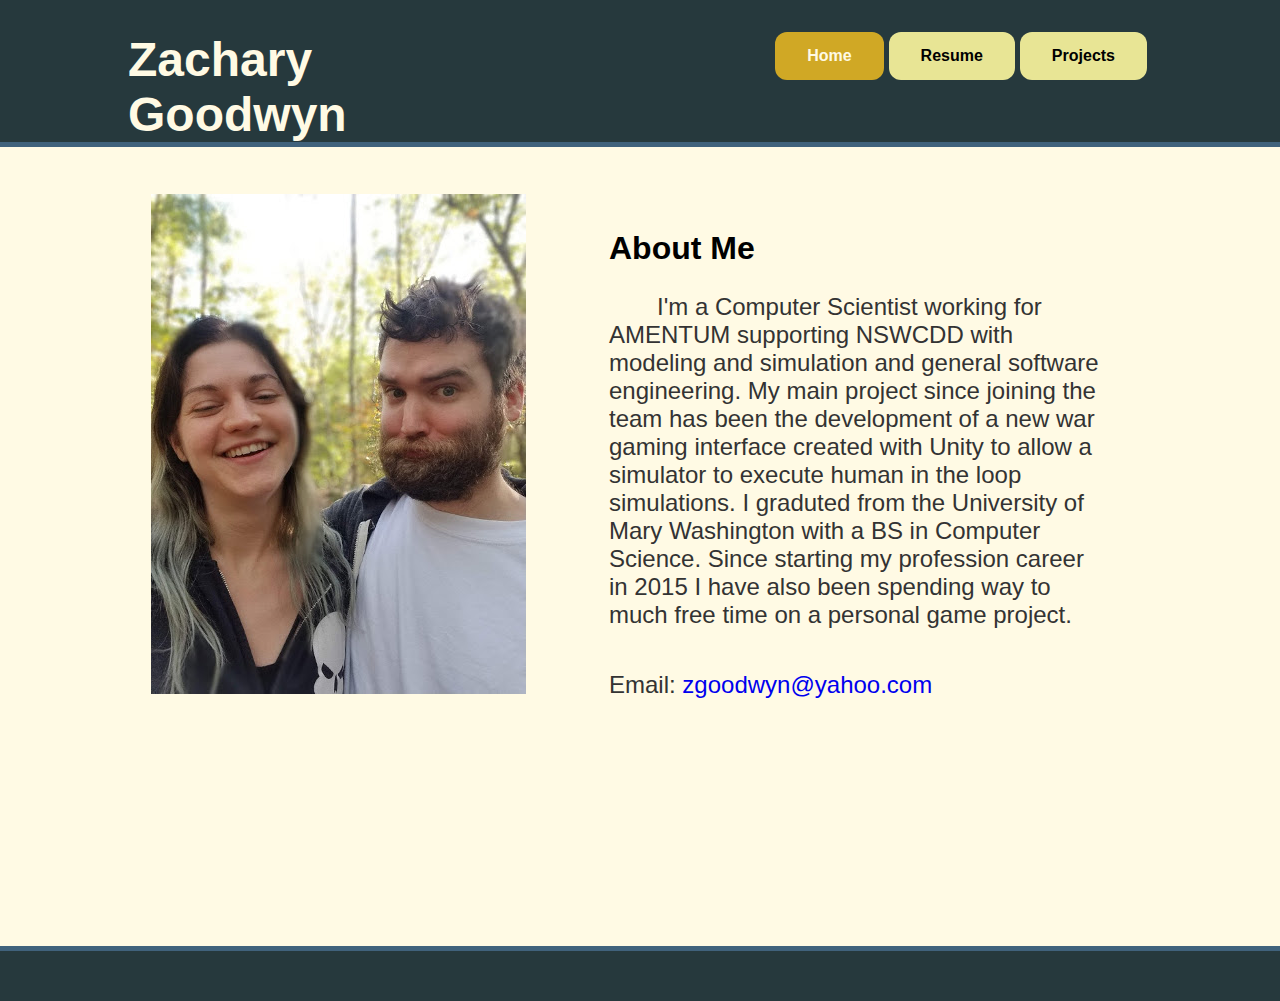
<file: index.html>
<!DOCTYPE html>
<html>
	<head>
		<title>Zachary Goodwyn</title>
		<link rel="stylesheet" type="text/css" href="styles.css">
	</head>
	<div id="pageContainer">
		<div class="top">
			<div class="header">
				<h1><div class="name">Zachary Goodwyn</div>
					<div class="buttons">
					<a href="projects.html" class="button">Projects</a>
					<a href="resume.html" class="button">Resume</a>
					<a href="index.html" class="currentButton">Home</a>
					</div>
				</h1>
			</div>
		</div>
		<div id="body">
			<div class="home">
                <div class="picture">
                    <!--<img src="Picture.jpg" alt="Picture of me" style="width:549px;height:732px;display: inline-block;vertical-align: top;">-->
                    <img src="Picture.jpg" alt="Picture of me" style="float:left">
                </div>
				<div class="container">
					<div class="about">
						<right><h2>About Me</h2></right>
						<p>I'm a Computer Scientist working for AMENTUM supporting NSWCDD with 
                        modeling and simulation and general software engineering. My main project since 
                        joining the team has been the development of a new war gaming interface created with Unity 
                        to allow a simulator to execute human in the loop simulations. I graduted from the 
                        University of Mary Washington with a BS in Computer Science. Since starting my profession career
                        in 2015 I have also been spending way to much free time on a personal game project.</p>
						<br>
						<div class="p2">Email: <a href="mailto:zgoodwyn@yahoo.com">zgoodwyn@yahoo.com</a></div>
					</div>
				</div>
			</div>
		</div>
		<footer><div class="bottom"></div></footer>
	</div>
</html>
</file>
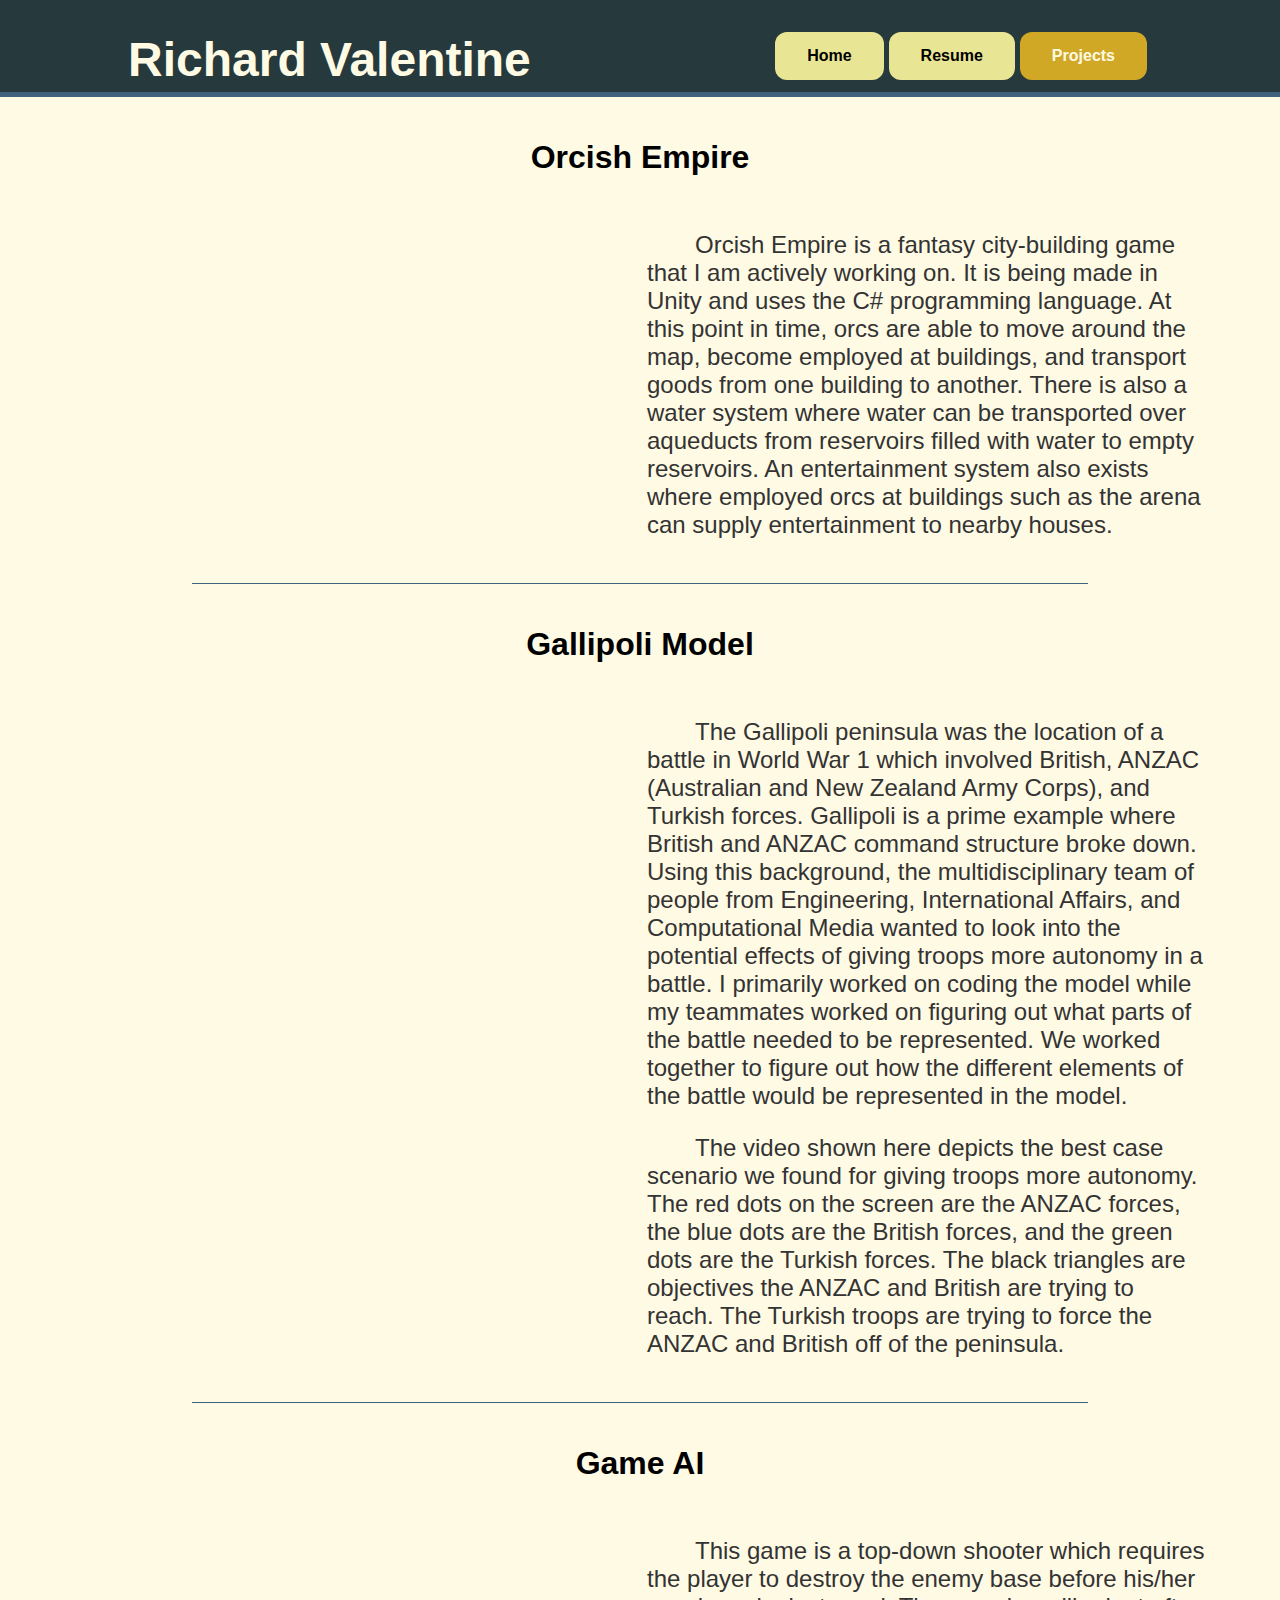
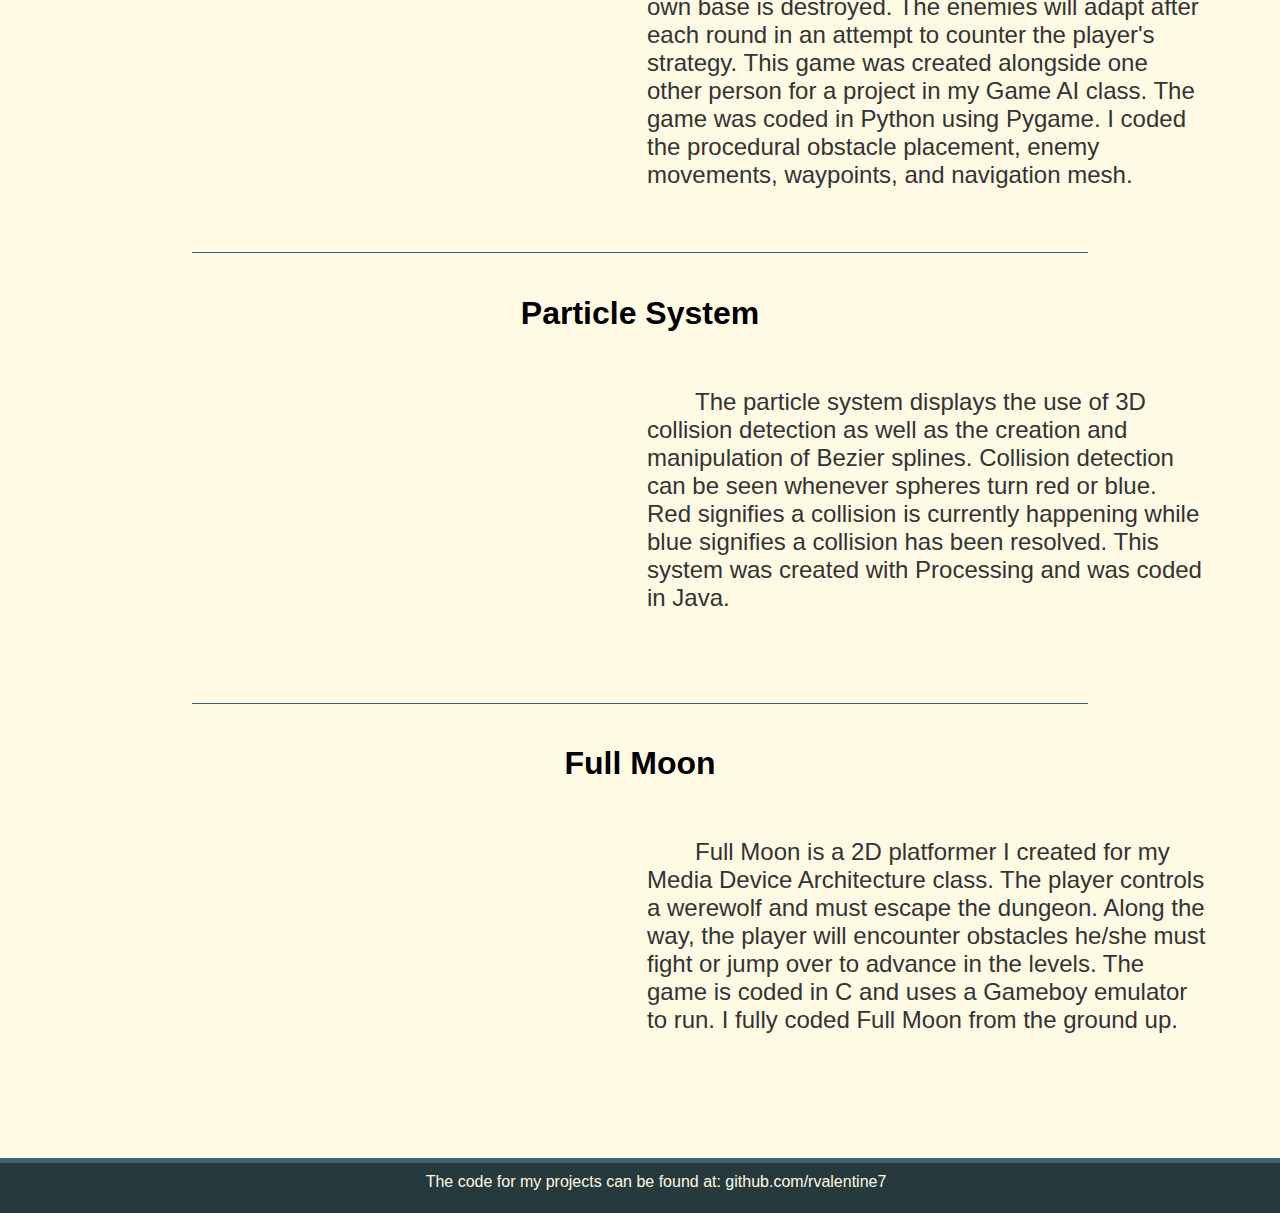
<file: projects.html>
<!DOCTYPE html>
<html>
	<head>
		<title>Richard Valentine</title>
		<link rel="stylesheet" type="text/css" href="styles.css">
	</head>
	<div id="pageContainer">
		<div class="top">
			<div class="header">
				<h1><div class="name">Richard Valentine</div>
					<div class="buttons">
					<a href="projects.html" class="currentButton">Projects</a>
					<a href="resume.html" class="button">Resume</a>
					<a href="index.html" class="button">Home</a>
					</div>
				</h1>
			</div>
		</div>
		<div id="body">
			<div class="project">
				<h2>Orcish Empire</h2>
				<div class="content">
					<iframe width="560" height="315" src="https://www.youtube.com/embed/dZqj_kjnxTY" frameborder="0" allowfullscreen></iframe>
				</div>
				<div class="infoContainer">
				<div class="information">
					<p>Orcish Empire is a fantasy city-building game that I am actively working on. 
					It is being made in Unity and uses the C# programming language.  At this point in time, 
					orcs are able to move around the map, become employed at buildings, and 
					transport goods from one building to another.  There is also a water system 
					where water can be transported over aqueducts from reservoirs filled with water to empty 
					reservoirs.  An entertainment system also exists where employed orcs at buildings such as 
					the arena can supply entertainment to nearby houses.</p>
				</div>
				</div>
			</div>
			<div class="break"></div>
			<div class="project">
				<h2>Gallipoli Model</h2>
				<div class="content">
					<iframe width="560" height="315" src="https://www.youtube.com/embed/ErquhYkndUs" frameborder="0" allowfullscreen></iframe>
				</div>
				<div class="infoContainer">
				<div class="information">
					<p>The Gallipoli peninsula was the location of a battle in World War 1 which involved
					British, ANZAC (Australian and New Zealand Army Corps), and Turkish forces.
					Gallipoli is a prime example where British and ANZAC command
					structure broke down.  Using this background, the multidisciplinary
					team of people from Engineering, International Affairs, and Computational Media wanted
					to look into the potential effects of giving troops more autonomy in a battle.
					I primarily worked on coding the model
					while my teammates worked on figuring out what parts of the battle needed to be
					represented.  We worked together to figure out how the different elements of the
					battle would be represented in the model.</p>
					<p>
					The video shown here depicts the best case scenario we found for giving troops
					more autonomy.  The red dots on the screen are the ANZAC forces, the blue dots are
					the British forces, and the green dots are the Turkish forces.  The black triangles
					are objectives the ANZAC and British are trying to reach.  The Turkish troops are trying
					to force the ANZAC and British off of the peninsula.
					</p>
				</div>
				</div>
			</div>
			<div class="break"></div>
			<div class="project">
				<h2>Game AI</h2>
				<div class="content">
					<iframe width="560" height="315" src="https://www.youtube.com/embed/o4HAdUcm8Hg" frameborder="0" allowfullscreen></iframe>
				</div>
				<div class="infoContainer">
				<div class="information">
					<p>This game is a top-down shooter which requires the player to destroy the enemy base before his/her own base is destroyed.
					The enemies will adapt after each round in an attempt to counter the player's strategy.  This game was
					created alongside one other person for a project in my Game AI class.  The game was coded in Python
					using Pygame.  I coded the procedural obstacle placement, enemy movements, waypoints, and navigation mesh.</p>
				</div>
				</div>
			</div>
			<div class="break"></div>
			<div class="project">
				<h2>Particle System</h2>
				<div class="content">
					<iframe width="560" height="315" src="https://www.youtube.com/embed/AmSOKN93U6w" frameborder="0" allowfullscreen></iframe>
				</div>
				<div class="infoContainer">
				<div class="information">
					<p>The particle system displays the use of 3D collision detection as well as the creation 
					and manipulation of Bezier splines.  Collision detection can be seen whenever spheres turn 
					red or blue.  Red signifies a collision is currently happening while blue signifies a 
					collision has been resolved.  This system was created with Processing and was coded in Java.</p>
				</div>
				</div>
			</div>
			<div class="break"></div>
			<div class="project">
				<h2>Full Moon</h2>
				<div class="content">
					<iframe width="560" height="315" src="https://www.youtube.com/embed/GrcBT_duVuM" frameborder="0" allowfullscreen></iframe>
				</div>
				<div class="infoContainer">
				<div class="information">
					<p>Full Moon is a 2D platformer I created for my Media Device Architecture
					class.  The player controls a werewolf and must escape the dungeon.  Along
					the way, the player will encounter obstacles he/she must fight or jump over to
					advance in the levels.  The game is coded in C and uses a Gameboy emulator to run.
					I fully coded Full Moon from the ground up.</p>
				</div>
				</div>
			</div>
		</div>
		<footer>
			<div class="bottom">
			The code for my projects can be found at: <a href="https://github.com/rvalentine7"><font color="#FFFAE4">github.com/rvalentine7</font></a>
			</div>
		</footer>
	</div>
</html>
</file>
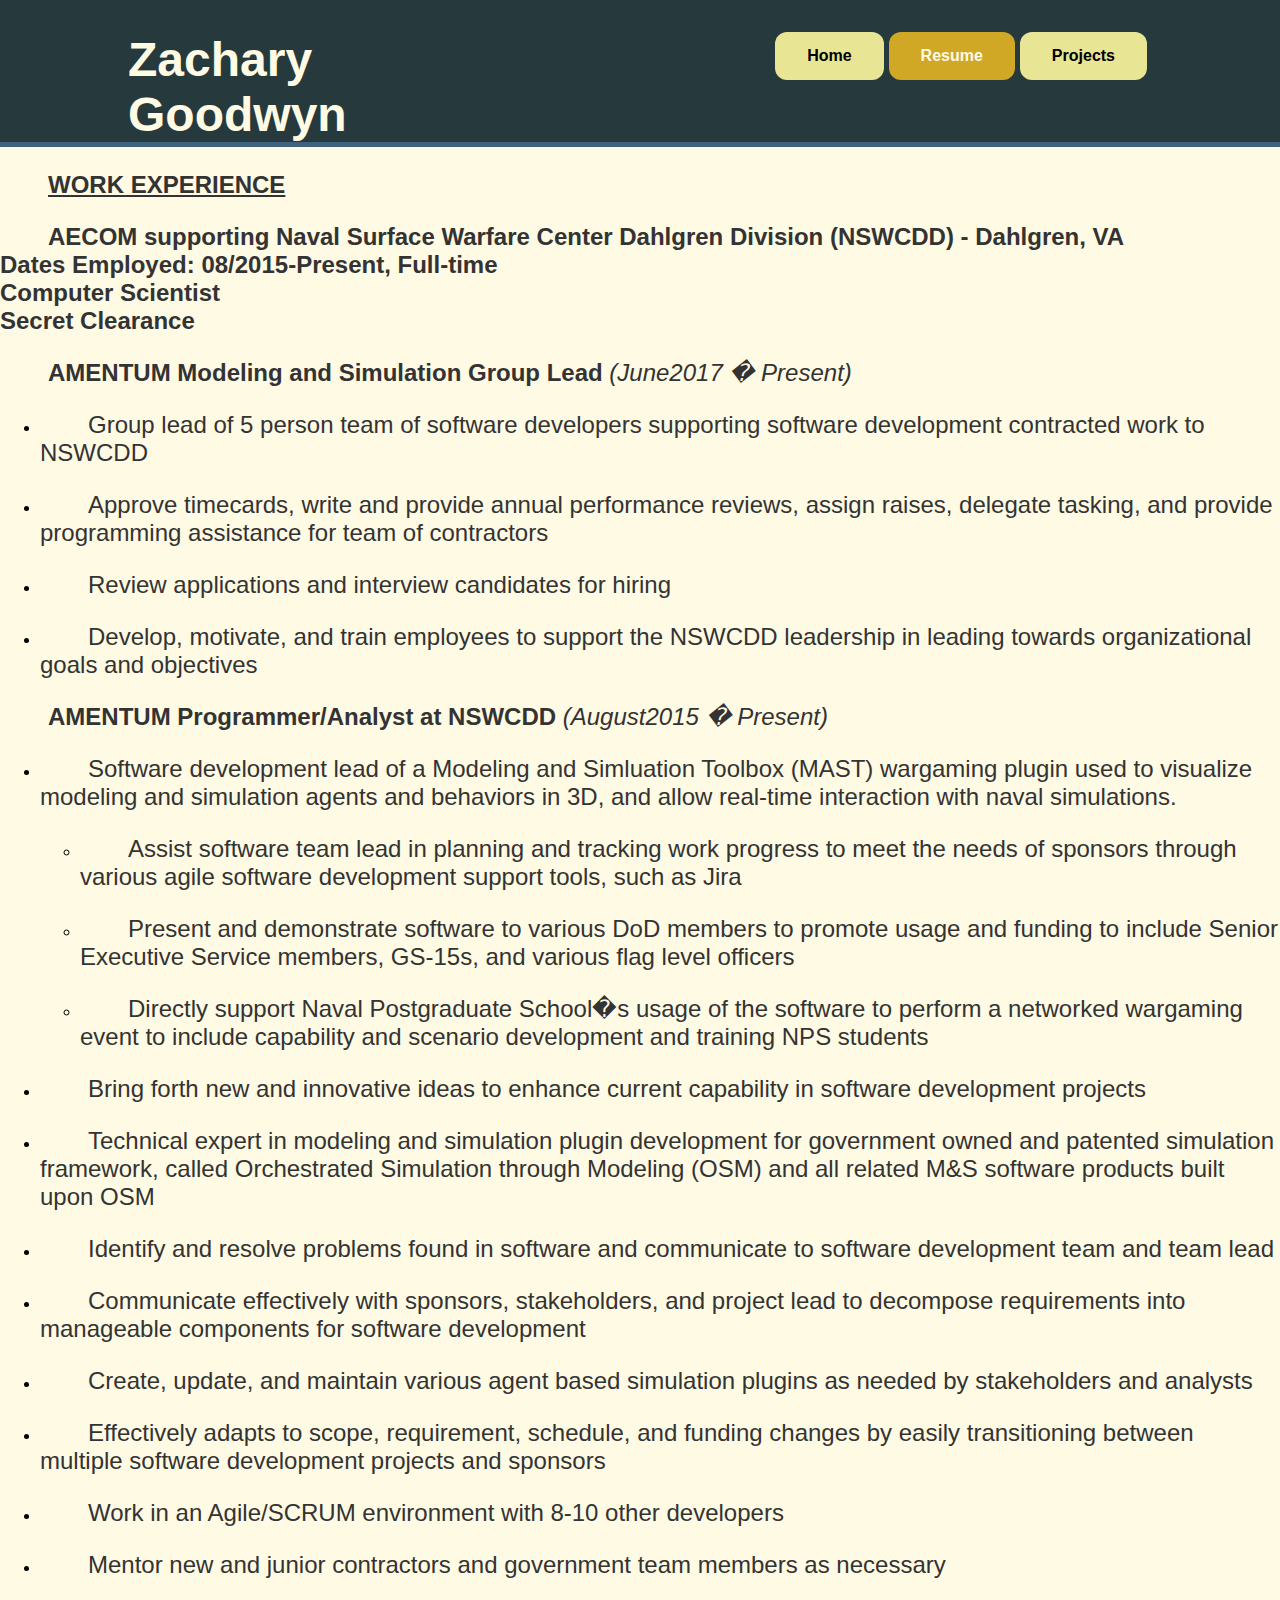
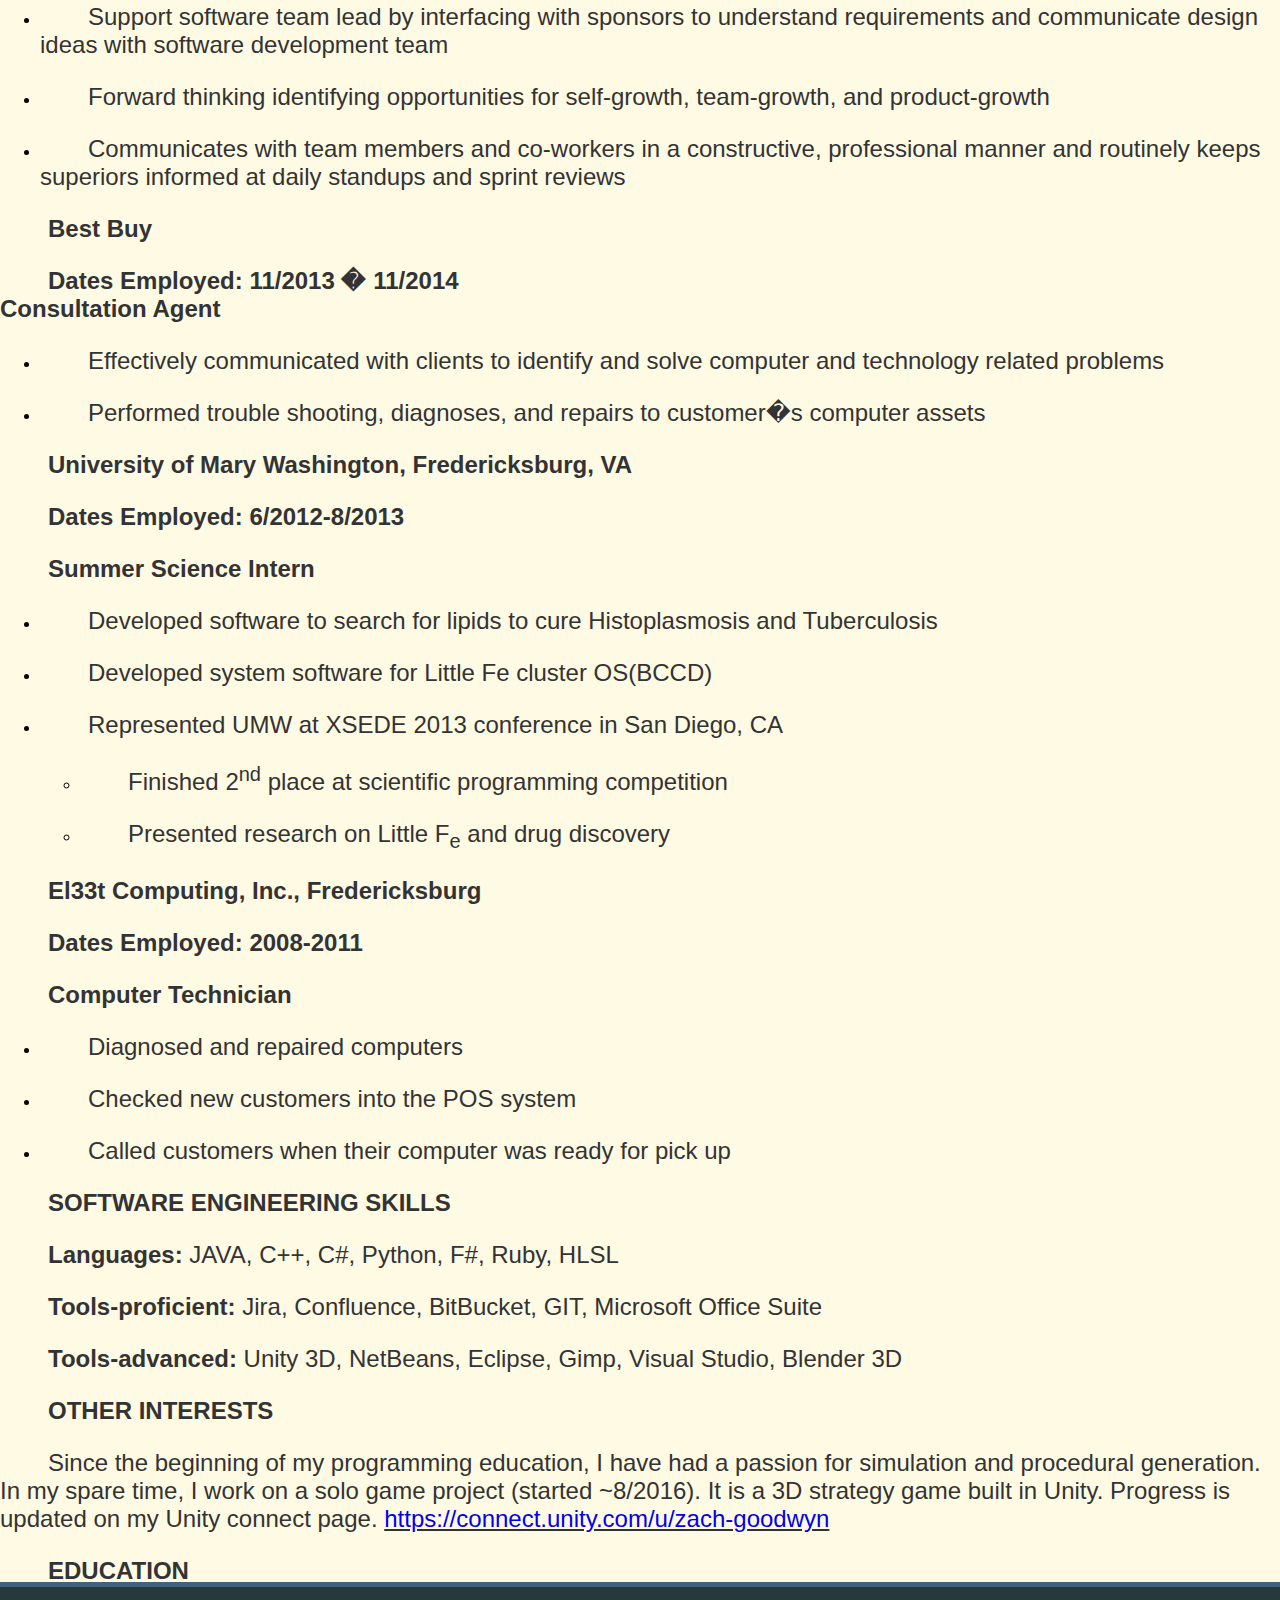
<file: resume.html>
<!DOCTYPE html>
<html>
	<head>
		<title>Zachary Goodwyn</title>
		<link rel="stylesheet" type="text/css" href="styles.css">
	</head>
    <div id="pageContainer">
        <div class="top">
            <div class="header">
                <h1>
                    <div class="name">Zachary Goodwyn</div>
                    <div class="buttons">
                        <a href="projects.html" class="button">Projects</a>
                        <a href="resume.html" class="currentButton">Resume</a>
                        <a href="index.html" class="button">Home</a>
                    </div>
                </h1>
            </div>
        </div>
        <p>
            <u><strong>WORK EXPERIENCE</strong></u>
        </p>
        <p>
            <strong>
                AECOM supporting Naval Surface Warfare Center Dahlgren Division
                (NSWCDD) - Dahlgren, VA
                <br />
                Dates Employed: 08/2015-Present, Full-time
                <br />
                Computer Scientist
                <br />
            </strong>
            <strong>Secret Clearance</strong>
        </p>
        <p>
            <strong>AMENTUM</strong>
            <strong> Modeling and Simulation Group Lead </strong>
            <em>(June2017 � Present)</em>
        </p>
        <ul>
            <li>
                <p>
                    Group lead of 5 person team of software developers supporting
                    software development contracted work to NSWCDD
                </p>
            </li>
            <li>
                <p>
                    Approve timecards, write and provide annual performance reviews,
                    assign raises, delegate tasking, and provide programming assistance
                    for team of contractors
                </p>
            </li>
            <li>
                <p>
                    Review applications and interview candidates for hiring
                </p>
            </li>
            <li>
                <p>
                    Develop, motivate, and train employees to support the NSWCDD
                    leadership in leading towards organizational goals and objectives
                </p>
            </li>
        </ul>
        <p>
            <strong>AMENTUM</strong>
            <strong> Programmer/Analyst at NSWCDD </strong>
            <em>(August2015 � Present)</em>
        </p>
        <ul>
            <li>
                <p>
                    Software development lead of a Modeling and Simluation Toolbox
                    (MAST) wargaming plugin used to visualize modeling and simulation
                    agents and behaviors in 3D, and allow real-time interaction with
                    naval simulations.
                </p>
                <ul>
                    <li>
                        <p>
                            Assist software team lead in planning and tracking work
                            progress to meet the needs of sponsors through various
                            agile software development support tools, such as Jira
                        </p>
                    </li>
                    <li>
                        <p>
                            Present and demonstrate software to various DoD members to
                            promote usage and funding to include Senior Executive
                            Service members, GS-15s, and various flag level officers
                        </p>
                    </li>
                    <li>
                        <p>
                            Directly support Naval Postgraduate School�s usage of the
                            software to perform a networked wargaming event to include
                            capability and scenario development and training NPS
                            students
                        </p>
                    </li>
                </ul>
            </li>
            <li>
                <p>
                    Bring forth new and innovative ideas to enhance current capability
                    in software development projects
                </p>
            </li>
            <li>
                <p>
                    Technical expert in modeling and simulation plugin development for
                    government owned and patented simulation framework, called
                    Orchestrated Simulation through Modeling (OSM) and all related
                    M&amp;S software products built upon OSM
                </p>
            </li>
            <li>
                <p>
                    Identify and resolve problems found in software and communicate to
                    software development team and team lead
                </p>
            </li>
            <li>
                <p>
                    Communicate effectively with sponsors, stakeholders, and project
                    lead to decompose requirements into manageable components for
                    software development
                </p>
            </li>
            <li>
                <p>
                    Create, update, and maintain various agent based simulation plugins
                    as needed by stakeholders and analysts
                </p>
            </li>
            <li>
                <p>
                    Effectively adapts to scope, requirement, schedule, and funding
                    changes by easily transitioning between multiple software
                    development projects and sponsors
                </p>
            </li>
            <li>
                <p>
                    Work in an Agile/SCRUM environment with 8-10 other developers
                </p>
            </li>
            <li>
                <p>
                    Mentor new and junior contractors and government team members as
                    necessary
                </p>
            </li>
            <li>
                <p>
                    Support software team lead by interfacing with sponsors to
                    understand requirements and communicate design ideas with software
                    development team
                </p>
            </li>
            <li>
                <p>
                    Forward thinking identifying opportunities for self-growth,
                    team-growth, and product-growth
                </p>
            </li>
            <li>
                <p>
                    Communicates with team members and co-workers in a constructive,
                    professional manner and routinely keeps superiors informed at daily
                    standups and sprint reviews
                </p>
            </li>
        </ul>
        <p>
            <strong>Best Buy</strong>
        </p>
        <p>
            <strong>
                Dates Employed: 11/2013 � 11/2014
                <br />
                Consultation Agent
            </strong>
        </p>
        <ul>
            <li>
                <p>
                    Effectively communicated with clients to identify and solve
                    computer and technology related problems
                </p>
            </li>
        </ul>
        <ul>
            <li>
                <p>
                    Performed trouble shooting, diagnoses, and repairs to customer�s
                    computer assets
                </p>
            </li>
        </ul>
        <p>
            <strong>University of Mary Washington, Fredericksburg, VA</strong>
        </p>
        <p>
            <strong>Dates Employed: 6/2012-8/2013</strong>
        </p>
        <p>
            <strong>Summer Science Intern</strong>
        </p>
        <ul>
            <li>
                <p>
                    Developed software to search for lipids to cure Histoplasmosis and
                    Tuberculosis
                </p>
            </li>
            <li>
                <p>
                    Developed system software for Little Fe cluster OS(BCCD)
                </p>
            </li>
            <li>
                <p>
                    Represented UMW at XSEDE 2013 conference in San Diego, CA
                </p>
                <ul>
                    <li>
                        <p>
                            Finished 2<sup>nd</sup> place at scientific programming
                            competition
                        </p>
                    </li>
                    <li>
                        <p>
                            Presented research on Little F<sub>e</sub> and drug
                            discovery
                        </p>
                    </li>
                </ul>
            </li>
        </ul>
        <p>
            <strong>El33t Computing, Inc., Fredericksburg</strong>
        </p>
        <p>
            <strong>Dates Employed: 2008-2011</strong>
        </p>
        <p>
            <strong>Computer Technician</strong>
        </p>
        <ul>
            <li>
                <p>
                    Diagnosed and repaired computers
                </p>
            </li>
            <li>
                <p>
                    Checked new customers into the POS system
                </p>
            </li>
            <li>
                <p>
                    Called customers when their computer was ready for pick up
                </p>
            </li>
        </ul>
        <p>
            <strong>SOFTWARE ENGINEERING SKILLS</strong>
        </p>
        <p>
            <strong>Languages: </strong>
            JAVA, C++, C#, Python, F#, Ruby, HLSL
        </p>
        <p>
            <strong>Tools-proficient: </strong>
            Jira, Confluence, BitBucket, GIT, Microsoft Office Suite
        </p>
        <p>
            <strong>Tools-advanced: </strong>
            Unity 3D, NetBeans, Eclipse, Gimp, Visual Studio, Blender 3D
        </p>
        <p>
            <strong>OTHER INTERESTS</strong>
        </p>
        <p>
            Since the beginning of my programming education, I have had a passion for
            simulation and procedural generation. In my spare time, I work on a solo
            game project (started ~8/2016). It is a 3D strategy game built in Unity.
            Progress is updated on my Unity connect page.
            <u>
                <a href="https://connect.unity.com/u/zach-goodwyn">
                    https://connect.unity.com/u/zach-goodwyn
                </a>
            </u>
        </p>
        <p>
            <strong>EDUCATION </strong>
        </p>
        <p>
            Bachelor of Science in Computer Science, University of Mary Washington,
            (Fall 2014)
        </p>
        <footer><div class="bottom"></div></footer>
    </div>
</html>
</file>
<file: styles.css>
/*The container for everything on the page*/
#pageContainer {
	min-height:100%;
	position:relative;
	background-color: #FFFAE4;
}
/*Styling for the overall page*/
html, body {
	margin: 0;
	padding: 0;
	height: 100%;
}
/*The overall container for the header*/
.top {
	background-color: #26393D;
	border-bottom: 5px solid #40627C;
	/*padding:10px;*/
}
/*Holds my name and website navigation*/
.header {
	margin: 0 auto;
	width: 80%;
	overflow: auto;
}
/*Styling for my name in the header*/
.name {
	color: #FFFAE4;
	float: left;
	width: 40%;
}
/*Styling for the buttons in the header*/
.buttons {
	float: right;
}
/*The main section of each page*/
#body {
	background-color: #FFFAE4;
    margin: 0;
	padding-bottom: 60px;
}
/*The background for the bottom*/
footer {
	border-top: 5px solid #40627C;
	background-color: #26393D;
	position: absolute;
	bottom: 0;
	height: 50px;
	width: 100%;
}
/*The text in the footer*/
.bottom {
	width: 100%;
	margin: 0px 0px 0px 0px;
	padding-top: 10px;
	font-family: 'Helvetica';
    color: #FFFAE4;
	text-indent: 2.0em;
	text-align: center;
    font-size: 1em;
	
	bottom: 0;
	height: center;
}
hr {
	border-top: 1px solid #d5d5d5;
}
nav ul, footer ul {
    font-family:'Helvetica', 'Arial', 'Sans-Serif';
    padding: 0px;
    list-style: none;
    font-weight: bold;
}
nav ul li, footer ul li {
    display: inline;
    margin-right: 20px;
}
/*Link styling*/
a {
    text-decoration: none;
	text-align: left;
}
/*Styling for hovering over links*/
a:hover {
    text-decoration: underline;
}
h1 {
	font-size: 3em;
    font-family:'Helvetica', 'Arial', 'Sans-Serif';
}
h2 {
	font-size: 2em;
	font-family:'Helvetica';
}
/*Category title in my resume*/
h3 {
	font-size: 1.5em;
	font-family: 'Helvetica';
	padding: 0;
	margin: 0;
}
/*Styling for the text in my about me*/
p {
	font-family: 'Helvetica';
    font-size: 1.5em;
    color: #333;
	text-indent: 2.0em;
	text-align: left;
}
/*Styling for my email on the home page*/
.p2 {
	font-family: 'Helvetica';
	display: inline-block;
    font-size: 1.5em;
    color: #333;
}
ul.posts { 
    margin: 20px auto 40px; 
    font-size: 2em;
}
ul.posts li {
    list-style: none;
}
/*The buttons for going to other pages*/
.button {
	border-radius: 12px;
	background-color: #E8E595;
    color: black;
    padding: 15px 32px;
    text-align: center;
    text-decoration: none;
    display: inline-block;
    font-size: 16px;
	margin-bottom: 12px;
	float: right;
	margin-right: 5px;
}
/*The change in appearance of the buttons*/
.button:hover {
	background-color: #D0A825;
	text-decoration: none;
}
/*The button for the current page*/
.currentButton {
	border-radius: 12px;
    padding: 15px 32px;
    text-align: center;
    text-decoration: none;
    display: inline-block;
    font-size: 16px;
	margin-bottom: 12px;
	float: right;
	margin-right: 5px;
	background-color: #D0A825;
	color: #FFFAE4;
}
/*The change in appearance of the current button*/
.currentButton:hover {
	text-decoration:none;
}
/*The styling for my resume on the resume page*/
.resume {
	width: 65%;
	margin-top: 30px;
	margin-left: auto;
	margin-right: auto;
	padding: 10px;
	padding-bottom: 70px;
	background-color: #FFFAE4;
}
/*Creating space on the left for work experience in my resume*/
.tab {
	margin-left: 3em;
}
/*The container for my projects on the projects page*/
.project {
	padding: 15px 32px;
	height: auto;
	overflow: auto;
	text-align: center;
}
/*The line separating projects on the projects page*/
.break {
	width: 70%;
	border-bottom: 1px solid #40627C;
	margin: 0 auto;
}
/*Styling for the video embeds*/
.content {
	display: inline-block;
	vertical-align: center;
	width: 560px;
	padding: 5px;
	margin: 0 auto;
}
.media {
	display: block;
	margin: 0 auto;
}
/*The styling for the text describing my projects on the projects page*/
.information {
	vertical-align: top;
	width: 560px;
	padding-left: 12px;
	padding-right: 12px;
	margin: 0 auto;
}
/*The container for describing my projects on the projects page*/
.infoContainer {
	display: inline-block;
	vertical-align: top;
	padding: 5px;
	margin: 0 auto;
}
/*The text for the lists on my resume*/
.listText {
	
	font-family: 'Helvetica';
	font-size: 1.2em;
}
/*Picture of me on the home page*/
.picture {
	display: inline-block;
	vertical-align: top;
	width: 394px;
	height: 700px;
	padding: 15px 20px;
	margin: 0 auto;
}
/*About me text on the home page*/
.about {
	text-align: left;
	display: inline-block;
	vertical-align: top;
	width: 500px;
	padding: 12px 20px;
	margin: 0 auto;
}
/*Container for my picture and about me section on the home page*/
.home {
	padding: 32px 32px;
	height: auto;
	overflow: auto;
	text-align: center;
}
/*Container for the about me section on the home page*/
.container {
	display: inline-block;
	vertical-align: top;
	padding: 12px 20px;
	margin: 0 auto;
}
</file>
